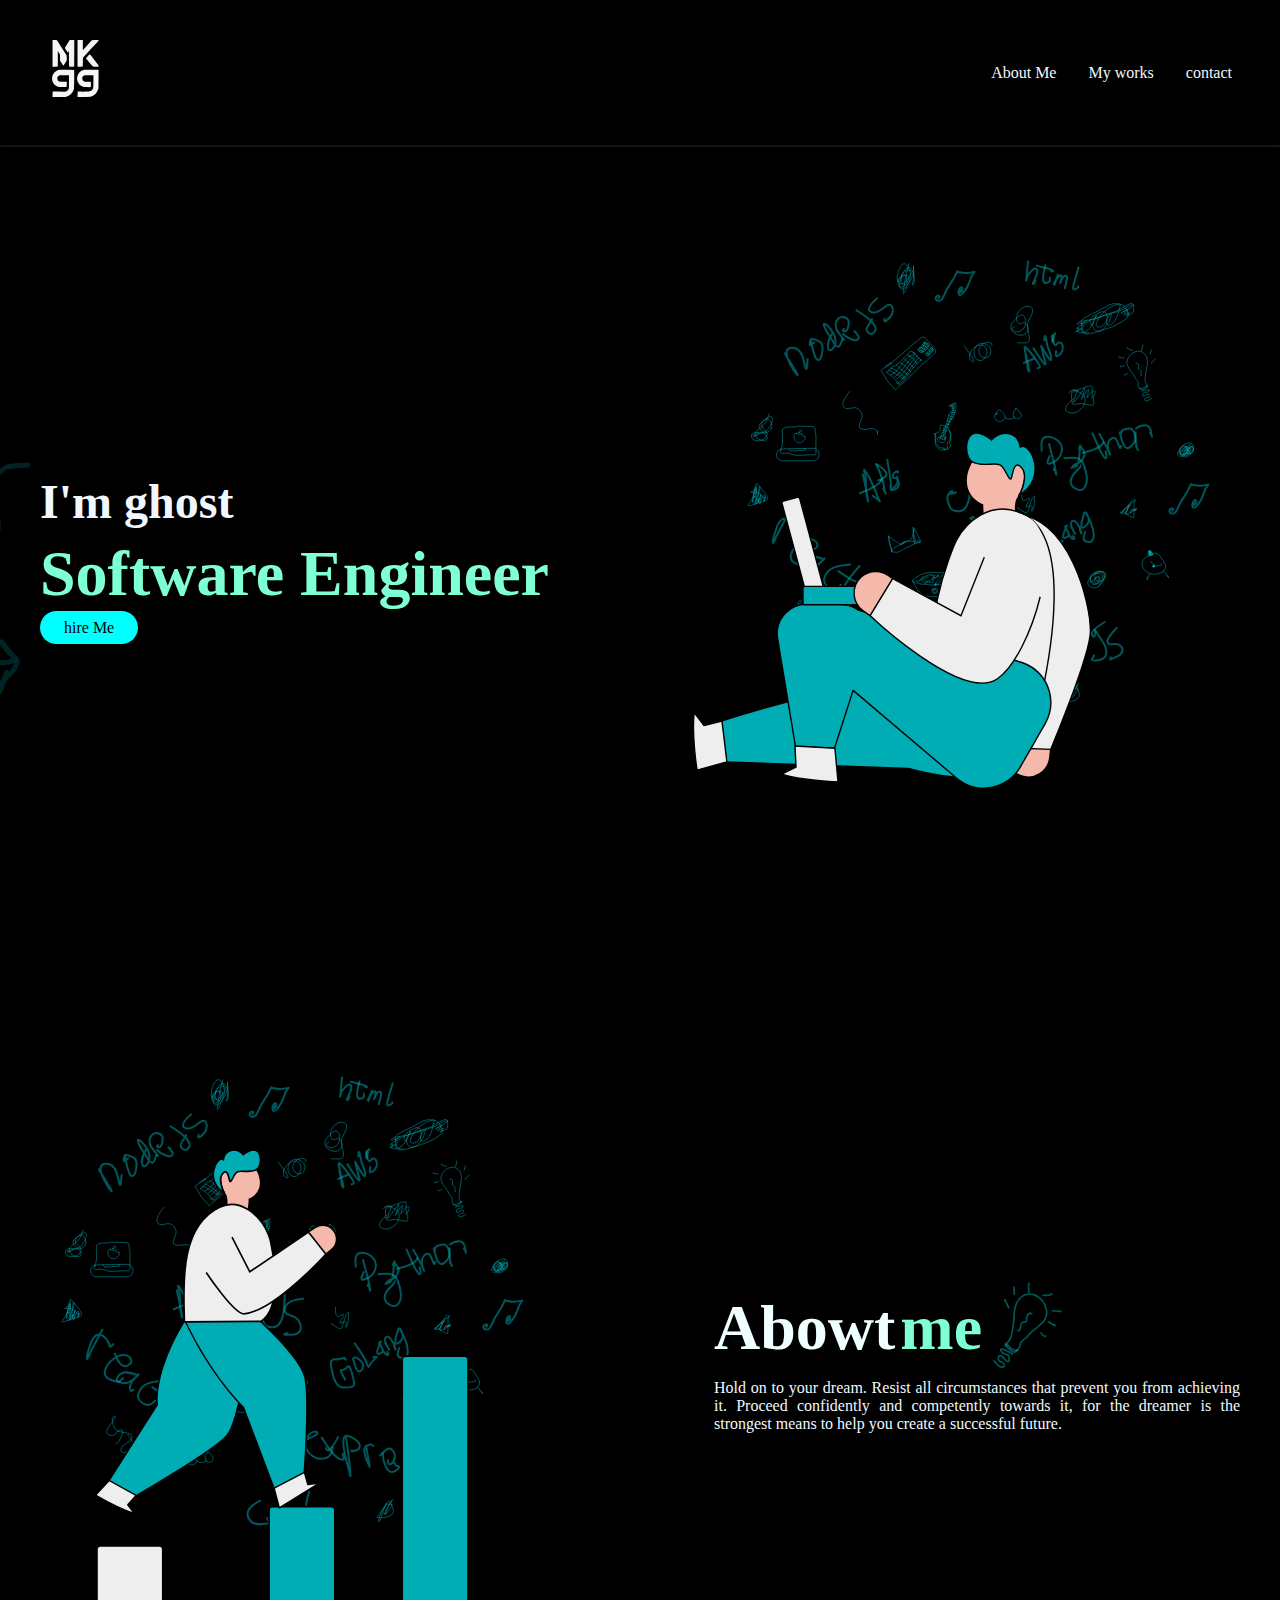
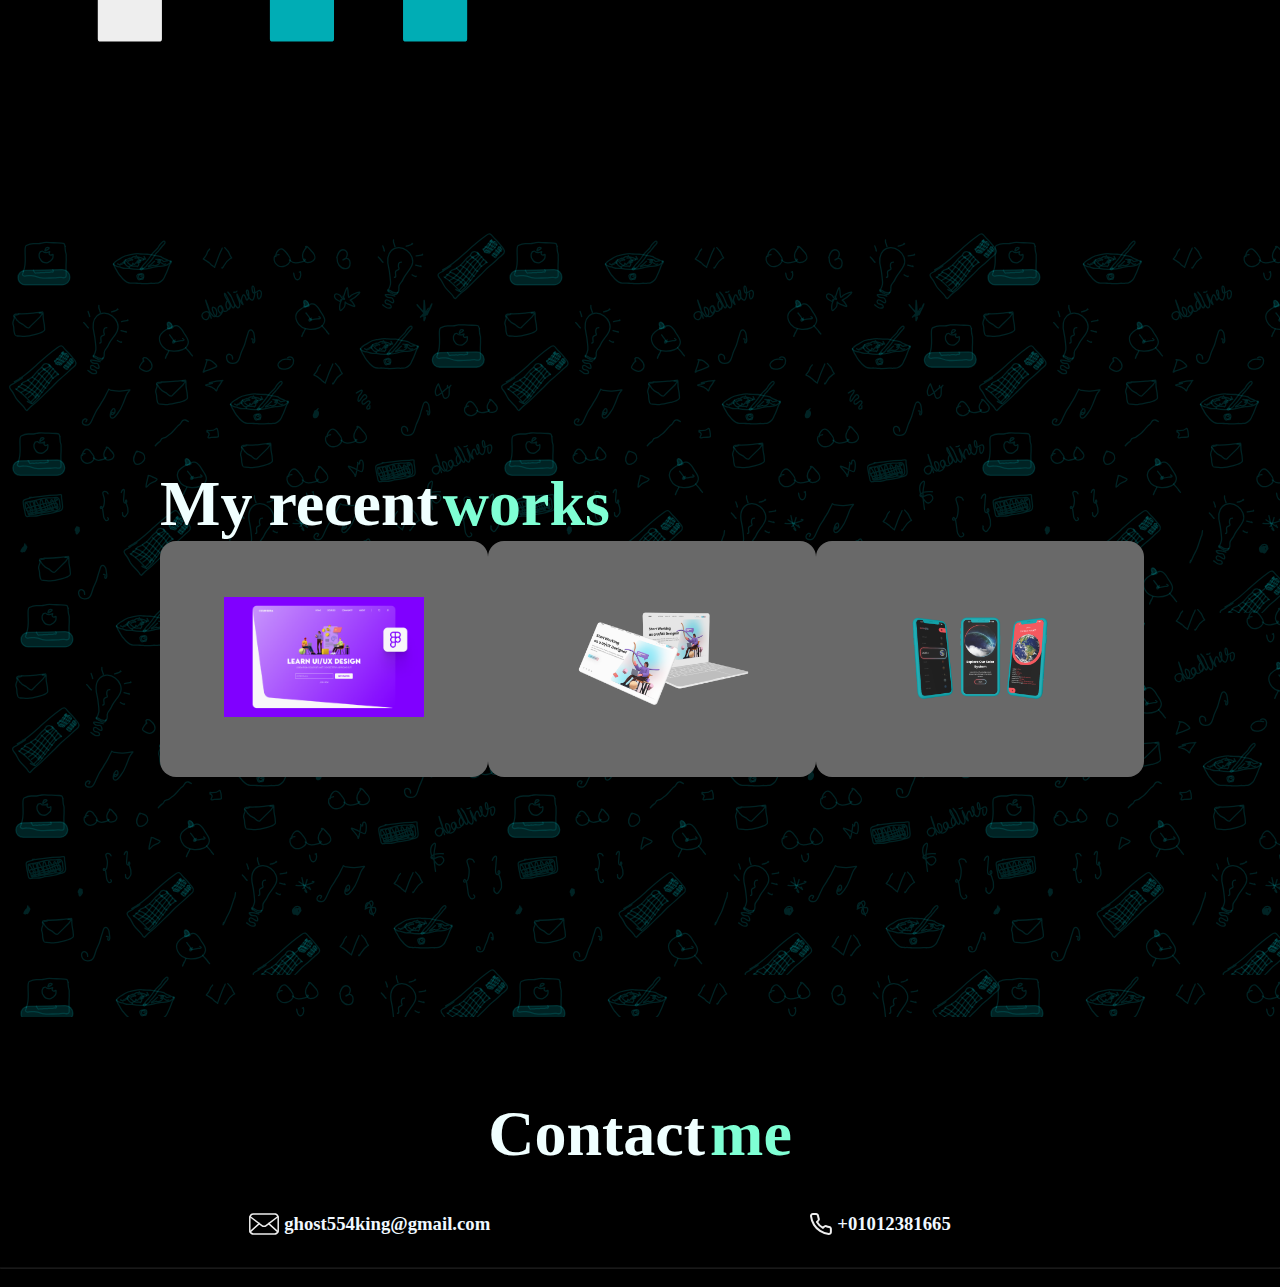
<file: index.html>
<!DOCTYPE html>
<html lang="en">
<head>
    <meta charset="UTF-8">
    <meta name="viewport" content="width=device-width, initial-scale=1.0">
    <link rel="stylesheet" href="styles.css"/>
    <title>Document</title>
</head>
<body>
    

    <header>
    
    <img src="assets/svg/logo.svg" alt="ghost554king logo"/>        
        <nav class="navigation">
            <ul>
                <li><a href="#AboutMe">About Me</a></li>
                <li><a href="#myWorks">My works</a></li>
                <li><a href="#contactMe">contact</a></li>

            </ul>       
        </nav>

    </header>
    <hr/>
    <section class="hero">
        <img class="arrow" src="assets/svg/arrow.svg" alt="arrow">
        <div class="heroghost">
            <h1 class="name">I'm ghost</h1>
            <h1 class="title">Software Engineer </h1>
            <div class="herobtns">
                <a class="hireMe" href="#contactMe">hire Me</a>
                
            </div>
        </div>
        <img src="assets/svg/Hero.svg" alt="hero img" class="heroimg"/>
    </section>

    <section class="AboutMe" id="AboutMe">
        <img 
            src="assets/svg/AboutMe.svg" 
            alt="AboutMe img"
            class="AboutMe img"
            >
            <div class="textContainer">
                <div class="textTitle">
                    <h1 class="aboutName">Abowt</h1>
                    <h1 class="aboitTittle">me</h1>
                    <img src="assets/svg/lightbulb.svg" alt="lightbulb" class="light"/>
                </div>
                <p class="aboutMepar">
                    Hold on to your dream. Resist all circumstances that prevent you from achieving it. Proceed confidently and competently 
                 towards it, for the dreamer is the strongest means to help you create a successful future.

                </p>
            </div>
    </section>

    <section class="works" id="myWorks" >
        <div class="worksCotainer">
            <div class="projectTitle">
                <h1 class="aboutName">My recent</h1>
                <h1 class="aboitTittle">works</h1>
            </div>
            <ul>
                <li>
                    <a href="https://www.facebook.com/share/1F4288kod3/" target="_blank"
                    ><img src="assets/imgs/landingPage.png" alt="landing Page"></a>
                </li>
                <li>
                    <a href="https://wa.me/message/K6BPCUIXPSVVK1" target="_blank" >
                        <img src="assets/imgs/webApp.png" alt="wep App"></a>
                </li>
                <li>
                    <a href="https://discord.gg/CryBsreW" target="_blank" >
                        <img src="assets/imgs/app.png" alt="App"></a>
                </li>
            </ul>
        </div>


    </section>

    <section class="contactContainer" id="contactMe">
        <div class="contactTitle">
            <h1 class="aboutName">Contact</h1>
            <h1 class="aboitTittle">me</h1>
        </div>
        <div class="contact">
            <div class="emailAndPhone">
                <img src="assets/svg/Email.svg" alt="email logo"/>
                <a href="mailto[ghost554king@gmail.com]">
                    <h3>ghost554king@gmail.com</h3>
                </a>

            </div>
            <div class="emailAndPhone">
                <img src="assets/svg/phone.svg" alt="phone logo"/>
                <h3>+01012381665</h3> 
            </div>
        </div>

    </section>
    
    <hr />
    <footer>
        <p> Bailt by ghost.</p>
    </footer>

    </body>
</html>
</file>
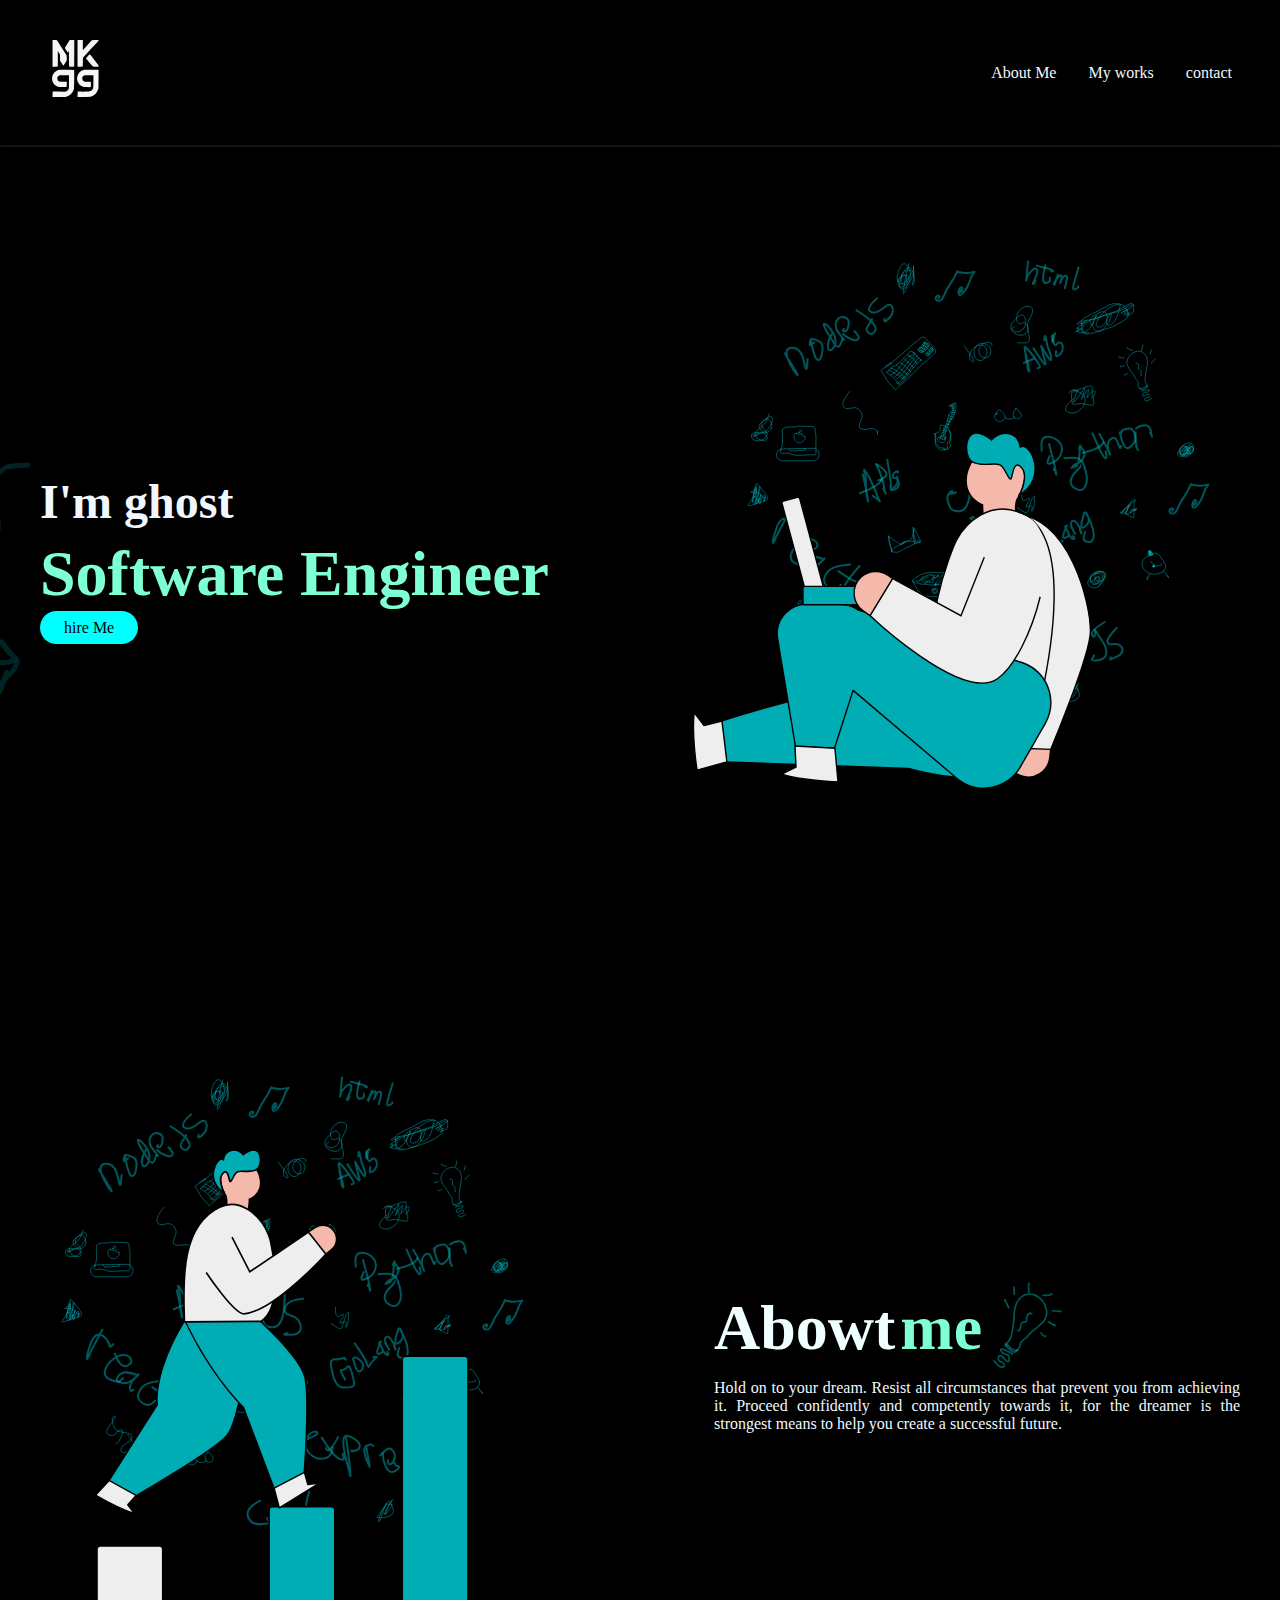
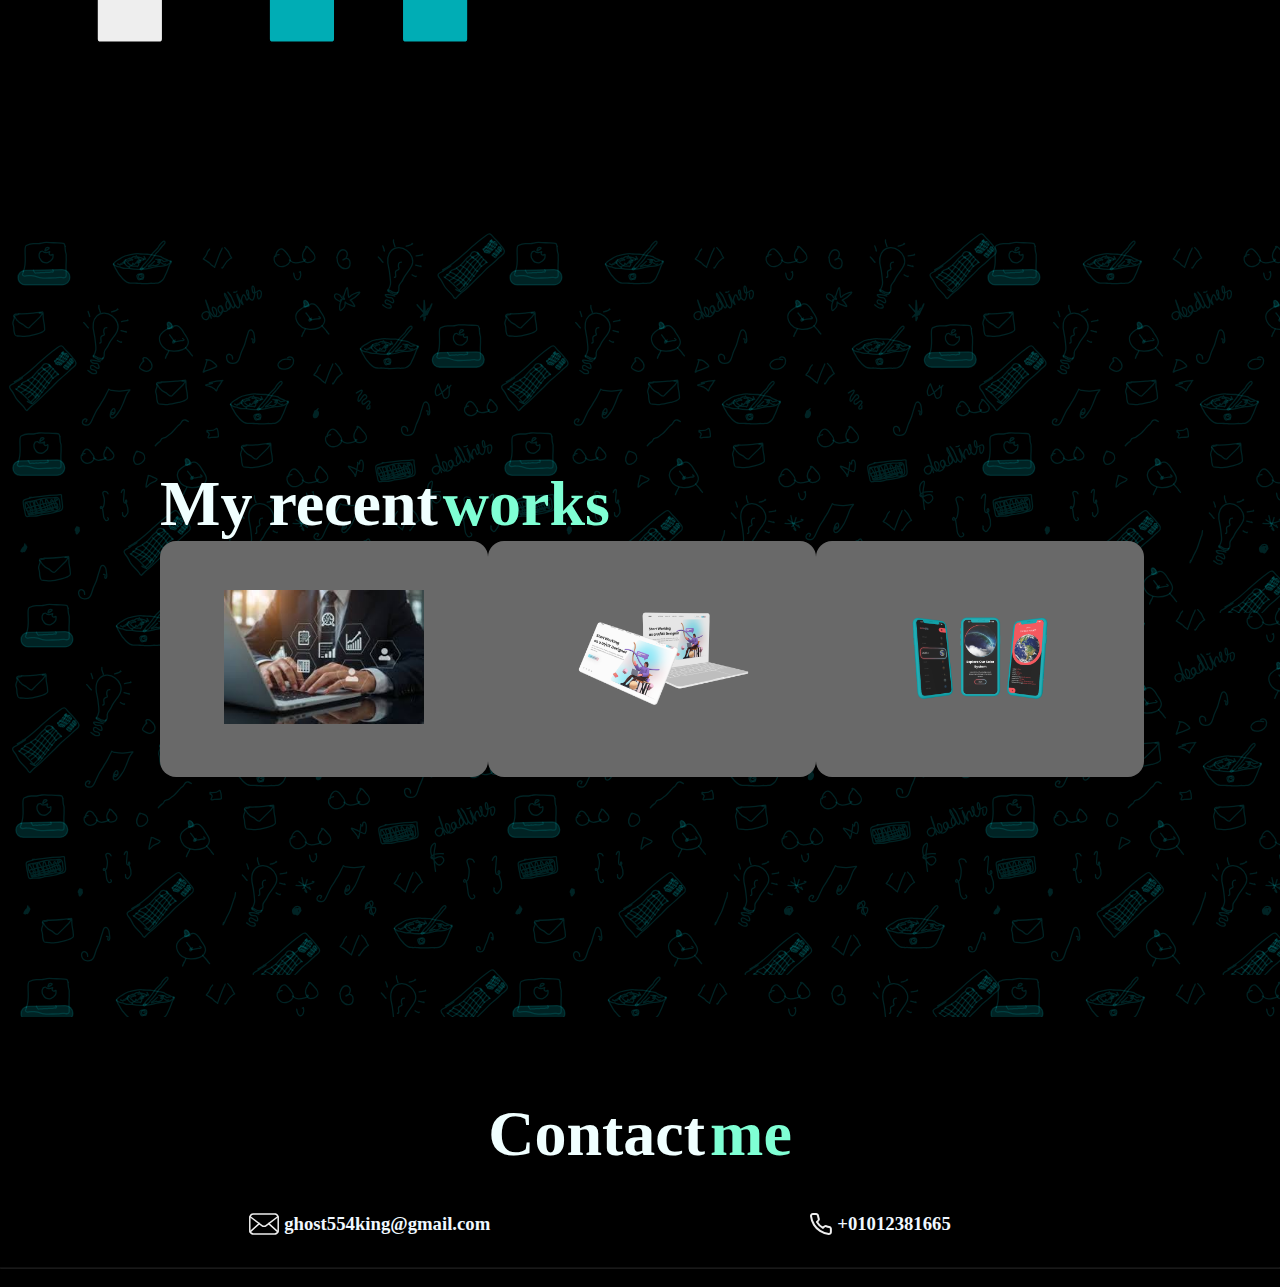
<file: ghost.html>
<!DOCTYPE html>
<html lang="en">
<head>
    <meta charset="UTF-8">
    <meta name="viewport" content="width=device-width, initial-scale=1.0">
    <link rel="stylesheet" href="styles.css"/>
    <title>Document</title>
</head>
<body>
    

    <header>
    
    <img src="assets/svg/logo.svg" alt="ghost554king logo"/>        
        <nav class="navigation">
            <ul>
                <li><a href="#AboutMe">About Me</a></li>
                <li><a href="#myWorks">My works</a></li>
                <li><a href="#contactMe">contact</a></li>

            </ul>       
        </nav>

    </header>
    <hr/>
    <section class="hero">
        <img class="arrow" src="assets/svg/arrow.svg" alt="arrow">
        <div class="heroghost">
            <h1 class="name">I'm ghost</h1>
            <h1 class="title">Software Engineer </h1>
            <div class="herobtns">
                <a class="hireMe" href="#contactMe">hire Me</a>
                
            </div>
        </div>
        <img src="assets/svg/Hero.svg" alt="hero img" class="heroimg"/>
    </section>

    <section class="AboutMe" id="AboutMe">
        <img 
            src="assets/svg/AboutMe.svg" 
            alt="AboutMe img"
            class="AboutMe img"
            >
            <div class="textContainer">
                <div class="textTitle">
                    <h1 class="aboutName">Abowt</h1>
                    <h1 class="aboitTittle">me</h1>
                    <img src="assets/svg/lightbulb.svg" alt="lightbulb" class="light"/>
                </div>
                <p class="aboutMepar">
                    Hold on to your dream. Resist all circumstances that prevent you from achieving it. Proceed confidently and competently 
                 towards it, for the dreamer is the strongest means to help you create a successful future.

                </p>
            </div>
    </section>

    <section class="works" id="myWorks" >
        <div class="worksCotainer">
            <div class="projectTitle">
                <h1 class="aboutName">My recent</h1>
                <h1 class="aboitTittle">works</h1>
            </div>
            <ul>
                <li>
                    <a href="https://ghost554king-lgtm.github.io/ghost_554g/" target="_blank"
                    ><img src="assets/imgs/landingPage.jfif" alt="landing Page"></a>
                </li>
                <li>
                    <a href= "قريبا"target="_blank" >
                        <img src="assets/imgs/webApp.png" alt="wep App"></a>
                </li>
                <li>
                    <a href= "قريبا"target="_blank" >
                        <img src="assets/imgs/app.png" alt="App"></a>
                </li>
            </ul>
        </div>


    </section>

    <section class="contactContainer" id="contactMe">
        <div class="contactTitle">
            <h1 class="aboutName">Contact</h1>
            <h1 class="aboitTittle">me</h1>
        </div>
        <div class="contact">
            <div class="emailAndPhone">
                <img src="assets/svg/Email.svg" alt="email logo"/>
                <a href="mailto[ghost554king@gmail.com]">
                    <h3>ghost554king@gmail.com</h3>
                </a>

            </div>
            <div class="emailAndPhone">
                <img src="assets/svg/phone.svg" alt="phone logo"/>
                <h3>+01012381665</h3> 
            </div>
        </div>

    </section>
    
    <hr />
    <footer>
        <p> Bailt by ghost.</p>
    </footer>

    </body>
</html>
</file>
<file: styles.css>
@import url('https://fonts.googleapis.com/css2?family=Playfair+Display:ital,wght@0,400..900;1,400..900&family=Poppins:wght@700&display=swap');


*{
    margin: 0;
    padding: 0;
    box-sizing: border-box;
    scroll-behavior: smooth;
    font-family: "poppins, serif";
}

body  {
    background-color: black
}

header {
    display: flex;
    justify-content: space-between;
    align-items: center;
    margin: 2rem auto;
    padding: 0.5rem;
    max-width: 1200px;
}
.navigation ul{
    display: flex;
    list-style-type: none;
    gap: 2rem;
}

.navigation  a {
    text-decoration: none;
    color: aliceblue;
}

.navigation  a:hover {
   
    color: rgb(245, 255, 240);
}

hr{
    opacity: 10%;
}
.hero{
    display: flex;
    justify-content: space-between;
    align-items: center;
    margin: 5rem auto ;
    max-width: 1200px;

}

.arrow {
    position: absolute;
    transform: translateX(-5.5rem) translateY(1.5rem);
}

.heroghost {
    display: flex;
    flex-direction: column;
    gap: 0.5rem;
}

.name {
    font-size: 3rem;
    color: aliceblue;
}

.title {
    font-size: 4rem;
    color: aquamarine;
}

.hireMe {
    background-color: aqua;
    color: rgb(0, 0, 0);
    border-radius: 24px;
    text-decoration: none;
    padding: 0.5rem 1.5rem;
    text-shadow: 0px 4px rgba(red, green, blue, alpha);
}

.AboutMe {
    display: flex;
    justify-content: space-between;
    align-items: center;
    margin: 5rem auto;
    max-width: 1200px;
    gap: 10rem;
}

.textContainer {
    display: flex;
    flex-direction: column;
}

.textTitle {
    display: flex;
    align-items: center;
    gap: 5px;
    font-size: 2rem;
}

.aboutName {
    color: azure;
}

.aboitTittle{
    color: aquamarine;
}

.aboutMepar {
    text-align: justify;
    color: aliceblue;
}

.works {
    background-image: url("assets/svg/background.svg");
    padding: 10rem 10rem;
    margin: 5rem 0rem;
}

.worksCotainer {
    display: flex;
    flex-direction: column;
    justify-content: space-around;
    align-items: left;
    margin: 5rem auto;
    max-width: 1200px;
}

.projectTitle {
    display: flex;
    align-items: center;
    justify-content: left;
    gap: 5px;
    font-size: 2rem;
}


.works ul {
    display: flex;
    list-style-type: none;
    align-items: center;
    justify-content: space-between
}

.works li {
    border-radius: 16px;
    background-color: dimgray;
    backdrop-filter: plur(4px);
    padding: 1rem 4rem;
}

.works li img {
    width: 200px;
    height: 200px;
    object-fit: contain;
    transition: transform 0.2s;
}

.works li :hover {
    transform: scale(1.5);
}

.contactContainer {
    display: flex;
    flex-direction: column;
    align-items:center;
    gap: 2rem;
    margin: 2rem auto;
    max-width: 1200px;
}

.contactTitle {
    display: flex;
    align-items: center;
    justify-content: center;
    gap: 5px;
    margin-bottom: 10px;
    font-size: 2rem;
}

.contact {
    display: flex;
    align-items: center;
    justify-content: center;
    margin-right: 5rem;
    gap: 20rem;
}

.contact h3, .contact a {
    color: aliceblue;
    text-decoration: none;
}

.emailAndPhone {
    display: flex;
    align-items: center;
    justify-content: center;
    gap: 5px;
}

.footer {
    color: rgb(255, 255, 255);
    padding: 2rem;
    text-align: center;
}

@media (max-width: 1023px) {
  header {
    margin-left: 1rem;
    margin-right: 1rem;
  }
  .hero {
    flex-direction: column;
    align-items: center;
    gap: 2rem;
  }
  .heroimg {
    width: 400px;
  }
  .name,
  .title {
    font-size: 2rem;
  }
  .arrow {
    display: none;
  }
  .AboutMe {
    flex-direction: column-reverse;
    align-items: center;
    gap: 2rem;
  }
  .textContainer {
    align-items: center;
    margin: 0rem 5rem;
    gap: 1rem;
  }
  .aboutName,
  .aboitTittle {
    font-size: 2rem;
  }
  .light {
    width: 60px;
  }
  .AboutMeimg {
    width: 400px;
  }
  .works {
    padding: 0;
  }
  .worksCotainer {
    padding: 5rem 0rem;
    gap: 3rem;
  }
  .projectTitle {
    margin-left: 1rem;
  }
  .works ul {
    flex-direction: column;
    gap: 1rem;
  }
  .contactContainer {
    margin: 10rem 5rem;
    gap: 2rem;
  }
  .contact {
    flex-direction: column;
    gap: 1rem;
    margin-right: 0;
  }
}
</file>
